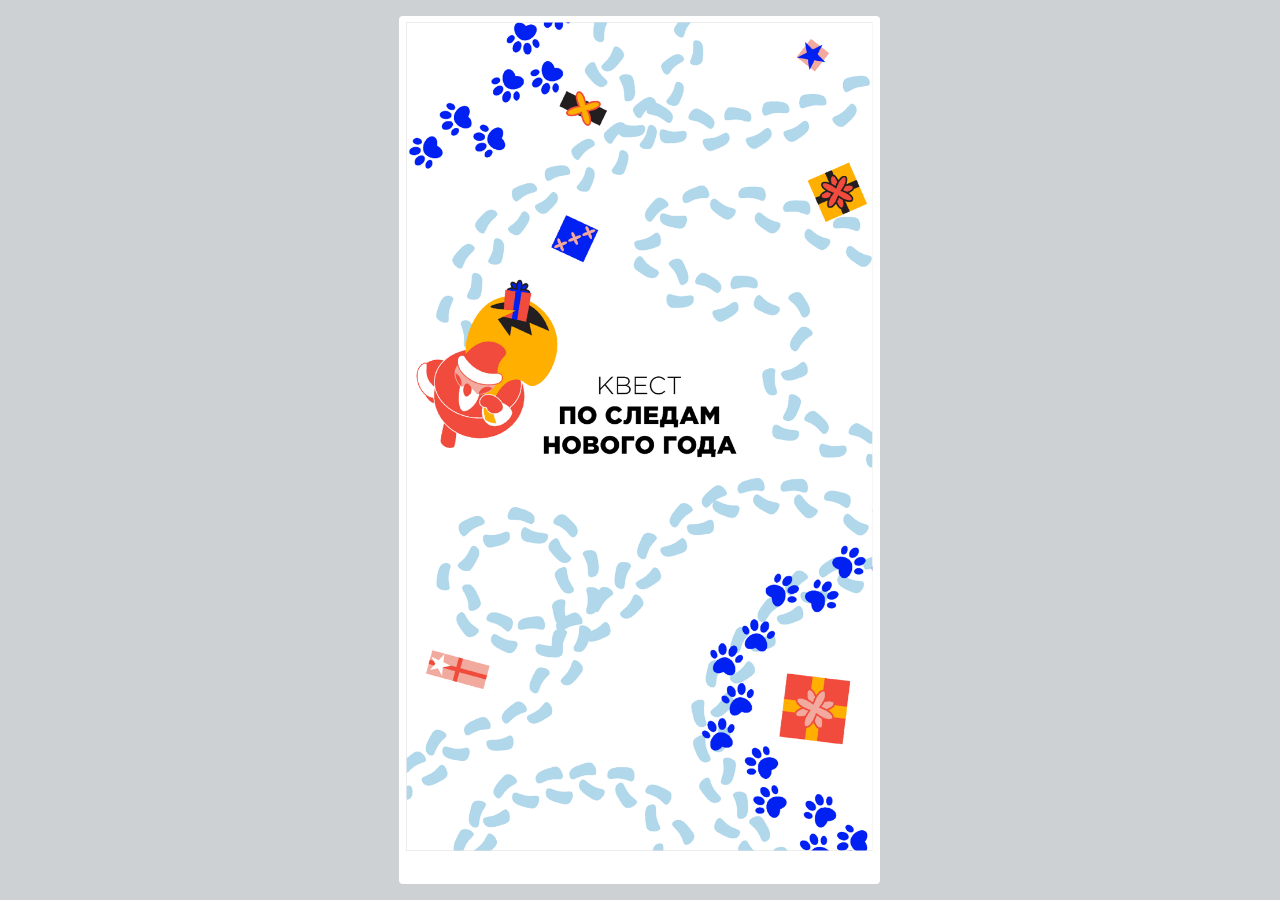
<file: index.html>
<!DOCTYPE html>
<!-- Created with iSpring --><!-- 831 1458 --><!--version 10.2.2.6006 --><!--type html --><!--mainFolder ./ -->
<html style=background-color:#ced1d3;>
<head>
    <meta http-equiv="Content-Type" content="text/html;charset=utf-8"/><meta name="viewport" content="width=device-width,initial-scale=1,minimum-scale=1,maximum-scale=1,user-scalable=no"/><meta name="format-detection" content="telephone=no"/><meta name="apple-mobile-web-app-capable" content="yes"/><meta name="apple-mobile-web-app-status-bar-style" content="black"/><meta http-equiv="X-UA-Compatible" content="IE=edge"/><meta name="msapplication-tap-highlight" content="no"/><title>QUIZ 2021 сборка</title><link rel="apple-touch-icon-precomposed" href="data/apple-touch-icon.png"/><link rel="shortcut icon" type="image/ico" href="data/favicon.ico"/><style>body {background-color:#ced1d3;}#spr0_1df358d {display:none;}</style>
    
    
    <style>
		#playerView {
			position:absolute;
			-webkit-tap-highlight-color:rgba(0,0,0,0);
			-webkit-user-select:none;
			-moz-user-select:none;
			-webkit-touch-callout:none;
			-webkit-user-drag:none;
		}
		#playerView * {
			position:absolute;
		}
		#preloader {
			width: 50px;
			height: 50px;
			position: absolute;
			top: 0;
			left: 0;
			bottom: 0;
			right: 0;
			margin: auto;
			border-radius: 10px;
			background-color: rgba(0, 0, 0, 0.5);
		}

		#preloader::after {
			content: '';
			position: absolute;
			background: url([data-uri]);
			background-size: cover;
			top: 0;
			left: 0;
			bottom: 0;
			right: 0;
			animation: preloader_spin 1s infinite linear;
			-webkit-animation: preloader_spin 1s infinite linear;
		}

		@keyframes preloader_spin { 0% {transform: rotate(0deg);} 100% {transform: rotate(360deg);} }
		@-webkit-keyframes preloader_spin { 0% {-webkit-transform: rotate(0deg);} 100% {-webkit-transform: rotate(360deg);}}
    </style>
</head>
<body>
	<div id="preloader"></div>
	<script src="data/browsersupport.js?BE50FEE0"></script>
	<script src="data/player.js?BE50FEE0"></script>
    <div id="content"></div>
    <div id="spr0_1df358d"></div>
    <script>
		(function(startup){
			function start(savedPresentationState)
			{
				var presInfo = "eNrlGmtv29b1rxAcAmyA5ZEU9fI+DHzJJiKLqkgnzbJAkG3Z0WJLiiQ7TQ0DddyuKZI1QdAiXdu0azbsS/dBca3E8St/gfoL+yU751ySIiX6kTZpMTSGJfLec8/7eZ0Nvs5P8RtCUsinU0Y2oetKNiGns6lETlfzCUlN57WcZuSyirLJT/BdAH5nzvwTJwmSyA223Gfu8eADd9/twebCqbu3+KmskJngr/NTopyUARygF5rtmt1qV0Q5LWXFnABwrXV+ShLE9AS/hqzVO521erfWXquIwqQ0KVXSgpD+Q1qeFhG4xk9t8A38uIEf8Nptr9Um+Co/dZU2+FYLwDr0CiBJieguVVc6NVqmp81rmxMMutGJQMunQ7ei0MkzcHfD0OIZ0K3ToVHMIfBSlJE0ATNNjGNeiQKnTgdeDwNnT+e5E8fGydC1GD5Ohl6KQOfOgJ6PQGdOh15fi0CfIeX6YhhaFk6H7kb4zgjx2gZwfjXiwRhLHX4T1lu4XvXXV0a9YIJvo7vwm+T1G/ySj3XTp4uogAkTAz2ramlZV5SEouUzCdkwMomcocCHnMwbgp6UZcnYZBzzi9Vu9c+/76zUF2vi5F/Qtgujqwtk8sWAJ+BOmBgyWyP6IIAwKQgibciTGTmXkVOilJVTGSkj1RKiuHltAvMQiXn1mqcKxvyid1hg/2TvNAtxprg6PQHPhKJzvdqqdbwlm+G7xL5ue1832PcS+7rVDIh6OWPherWxXCtUbzfXMApbwUb3dgudFjIUX2zaoIH5aptn5ouq2chKWlLXpISYy+cSspzLJxRByyTUjJjLCHI2KeflGDVLsWqWTlaz9/6r0fMEPx9kfNR3g/cDxHvbREt08OUmILip4lY9FCiewogIT6xtDM/fQmxLoTeMoZvd4BTUEt8wN9fq77dWqrdrbWaysPFzsipIkqgmjKyaTsiaCuElqqmEnJWTSl6XckZKiBofsXkhNmrk1zHt/4FuMklZ0+V0PiEKOQMCQ0smVElLJ0TV0PKyIOmamBrXjfSr0I2u6YqkS0ZCzIjJhKxoRiKri5BD0umckBSVtCrkx3WT/FXoxkiKmpqStEQuLWPdyoLf5NJSQlYlUU/rGUOVkuO6kX8G3XgJjiWuUr7BExXeatUanF2lhnIN9j2ulhpdYfJWc2mJh3MKNHaTQjqblTPpVFqCDkhHnqSclEtnMylibARgMQqwDK9+pwG0588kLr5h4qQgakaHXNTP5EJ641zUx7iYP5uN5NtSRhw/nTHjcHZttT7fXFkcY0z+GazUGVfQyQyl3r6mADfNcAv4UYr0wiv+wyo2xdgSOfXV2kq94TUJTLIhGEo4f9tGQDR6c5hsQlkr6MHZw3oAdMtfei9Yej9MY4OfX+t2m43JhWajW2t0JxvN9moVFfmbPP0DkiMQzfVaO25/[base64]/wvsrzepivbGMm3oOf8KbyAAiiBiD3Hhyvtle9Mwg4A9WvSj/[base64]/[base64]/cFJhJUIViLKfQQSHwyuD/4lCPM8JoAQhguWxjgXN1utbESEDE/eymlkpcjhhxDiAP6nh+VmjUL4XelUrCmIduZ0wjyFTMd2tZ9BbmOyLNgBFK/ldLp98RU+ncxCGxwksLZKDjCkRICFEWnbBVYHqgUjXcdFnMPAc3n7udxQNacUzCLXpr5CiD/DvDfx0GCd11icj90H8PvZx7QXLkMTuc5jGlTzKMsBSOI+QNKQmTTXfLp58ymuIx56dh9BsnqmNLNIbk6woJB0FiUHeDzfqg4kA8zbRxBYvbcV7dmFfADiAKnbGroX5THIM3cwb9jcGSuVwwdUDoYo8MW+gAH7AGMl/SpDnCDv1EkHbL4OSQJ+pM+5cvFgqXo5Ciz4J/KtDEqekic3kmE0El3/EjgBttUJMh/cRmeIdU9A/a3KBn0YAG3+gzdHuXV5364+J7MlaB9YSJgDh3c5eqW7fNdVi5DyQIXtwo2pCjdX0HmH1Pxw8i4i7TRAECE4nPHc8B+LJqyYhtl5rw9Vubc/RMBK56jf4OpiEETLbDaVjz+GXN6pgC/DiPyNRDBv1EBo3HQJaPIEuEBWY0xFMB66VKx7ctWWWeJCGRGT2TafkXYj7F0+nn/3OZkJMyiZkGIaE6EzBMAJeXCASyCYUL+OWBNITf2ggukAkerOF5cP4mLnBdjRoOdIyYybO2TNXb8BmRwf8LnnRItB0bos9ITqUvkPLuAdJvq9stQKHqeVFDmitpMRXVCGfIxhdv20KgRUIjUkWj5LtAoU340GqA4xrj5XsTNPWY8nNAlvgvpiOnqc/fp+KZ1kVzP/XJ864phe8mT7YW6RUhyfo5hGe7R4B6HvFP/csePR+YiPSYQhV40icEhyihgccxkVJ7oA/T8AITeH2xPxtG2DSiwRcdUCpGiPOThKJpCxzg4H1HI9zC2YSDhn4QrecUsUHGN+CBJfjSU+C5ws8eRu4HVvcQ57On73AWvThR1413sGrzTJyhvLPtDZIJDfYqNFjnIUPh4riPFaJR5PzszX/fiqOd7O6U4FpzhwnN0vqg7rwpOZhuzxVvkGeOS0NwN+YsX7z+a+aDxP8NbmHEhl5C3jHASk8J2h2PDL+pTkcHmR/nVj3Cl15H+dI5f36Ve14veFPfeHGNAQ4dZzkisVusro7szeFI1LZYG94HovWGVGYKZxbzF5BwZe0YBi1YA+wQdhJXOD+n/wBwOm8HjuAmqP4rMngEVe8x9ixqj+HpGWhwDprEoMgadMqUNj102VNt0vNrZw+BlEJRDfkrP4CeAN9UdhFrySJF1TKdgsBJMEyoNBR8HHexJ9y+Abm7W8BXBCmNMqkEpWeuBuHZoHGQm8NppdM9zjgA0PnqqQBPSRH7ItOT2/ng2X76k30bGoBATIzQHnzKcQQD/pB4wFIRvyqa2oZShjdOUomZ4HfwdbyzqRSAgrFAxBccetobfkQlwjvXH+5de1j7yUwOaKYKHjaG6kVcAV6ABjC0cSvYjsGME/wEN4GP3nzCS/Md9CjPhU/d7Ds5+434BvHzpPpyKOY4tKqRNY4jmKvW0h1RU9t29ayccQt5CZ56CMPvx9dTHMKeSg9gVK5/33BeD31O1o6gjjNAE/jU2tcD8F0Mob5wPK3pkqHdM8NCREfkRu4TdojkZb7H6FDDkD4cxE0/QaZBnnDw09zkK6hdUV+7iPsdQ9/yZHGcyX0hUgGdkxXEUbWYWgshmxsM428Y7msG9cWjfJTRrrgwDZRBq7IYmmFU5bG7pnqc3jgOvkSCj0syIZ78AWegCFwLgkEmGGWVkAB48GMdEhvLHn8BVxuFCNy/fUCeEQXsQvewKw5+7oKEMjlmqKLpOl0nsVvuASsiRnw29UXaXEmKIMi4ehO+cMA+M3DpFyWgzShHS+dukVDaM4DIKr1lCFxQ/kIVeYHX87wf/ZvDsktHLlJB92Hvo4o5qezBZ4iF2bw2DOmZvMCArVcPbgfBF5Ru9H4gnHL0ziLB+6q1BPLbhsOpfkQ0v+d/65diZLFFCGqr3F05Fm5v/A0WcL5o=";
				PresentationPlayer.start(presInfo, "content", "playerView", onPlayerInit, savedPresentationState);
				function onPlayerInit(player)
				{
					(function(player){
	(function(player)
{
	function findConnector(win)
	{
		var retries = 0;
		while (!win.ispringPresentationConnector && win.parent && win.parent != win)
		{
			++retries;
			if (retries > 7)
			{
				return null;
			}

			win = win.parent;
		}
		return win.ispringPresentationConnector;
	}

	function getConnector()
	{
		var api = findConnector(window);
		if (!api && window.opener && (typeof(window.opener) != "undefined"))
		{
			api = findConnector(window.opener);
		}
		return api;
	}

	try
	{
		var connector = getConnector();
		if (connector)
		{
			connector.register(player);
		}
	}
	catch (e) {}
})(player);

})(player);

					var preloader = document.getElementById("preloader");
					preloader.parentNode.removeChild(preloader);
				}
			}

			if (startup)
				startup(start);
			else
				start();
		})();
    </script>
</body>
</html>
</file>
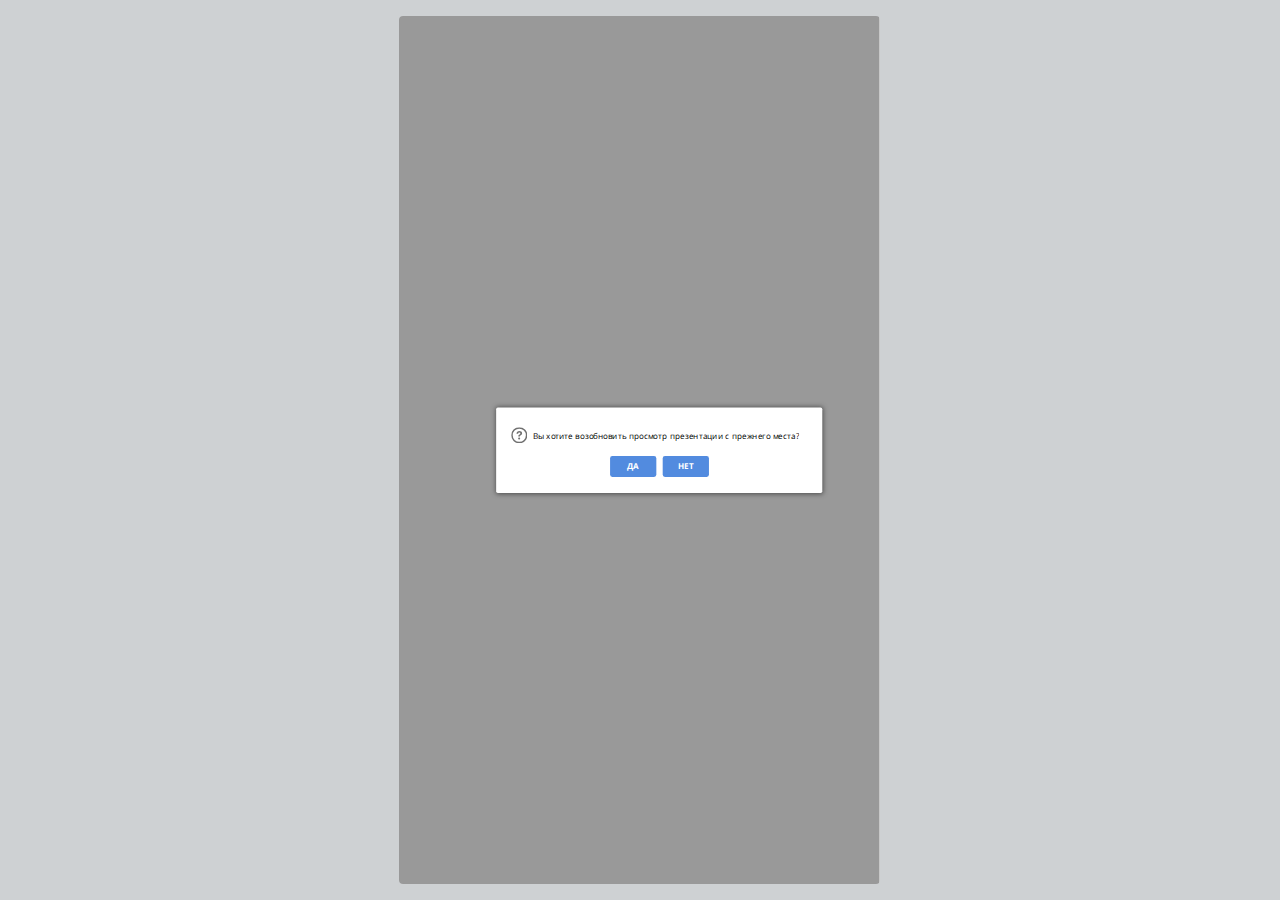
<file: quiz.html>
<!DOCTYPE html>
<!-- Created with iSpring --><!-- 831 1458 --><!--version 10.2.2.6006 --><!--type html --><!--mainFolder ./ -->
<html style=background-color:#ced1d3;>
<head>
    <meta http-equiv="Content-Type" content="text/html;charset=utf-8"/><meta name="viewport" content="width=device-width,initial-scale=1,minimum-scale=1,maximum-scale=1,user-scalable=no"/><meta name="format-detection" content="telephone=no"/><meta name="apple-mobile-web-app-capable" content="yes"/><meta name="apple-mobile-web-app-status-bar-style" content="black"/><meta http-equiv="X-UA-Compatible" content="IE=edge"/><meta name="msapplication-tap-highlight" content="no"/><title>QUIZ 2021 сборка</title><link rel="apple-touch-icon-precomposed" href="data/apple-touch-icon.png"/><link rel="shortcut icon" type="image/ico" href="data/favicon.ico"/><style>body {background-color:#ced1d3;}#spr0_1df358d {display:none;}</style>
    
    
    <style>
		#playerView {
			position:absolute;
			-webkit-tap-highlight-color:rgba(0,0,0,0);
			-webkit-user-select:none;
			-moz-user-select:none;
			-webkit-touch-callout:none;
			-webkit-user-drag:none;
		}
		#playerView * {
			position:absolute;
		}
		#preloader {
			width: 50px;
			height: 50px;
			position: absolute;
			top: 0;
			left: 0;
			bottom: 0;
			right: 0;
			margin: auto;
			border-radius: 10px;
			background-color: rgba(0, 0, 0, 0.5);
		}

		#preloader::after {
			content: '';
			position: absolute;
			background: url([data-uri]);
			background-size: cover;
			top: 0;
			left: 0;
			bottom: 0;
			right: 0;
			animation: preloader_spin 1s infinite linear;
			-webkit-animation: preloader_spin 1s infinite linear;
		}

		@keyframes preloader_spin { 0% {transform: rotate(0deg);} 100% {transform: rotate(360deg);} }
		@-webkit-keyframes preloader_spin { 0% {-webkit-transform: rotate(0deg);} 100% {-webkit-transform: rotate(360deg);}}
    </style>
</head>
<body>
	<div id="preloader"></div>
	<script src="data/browsersupport.js?BE50FEE0"></script>
	<script src="data/player.js?BE50FEE0"></script>
    <div id="content"></div>
    <div id="spr0_1df358d"></div>
    <script>
		(function(startup){
			function start(savedPresentationState)
			{
				var presInfo = "eNrlGmtv29b1rxAcAmyA5ZEU9fI+DHzJJiKLqkgnzbJAkG3Z0WJLiiQ7TQ0DddyuKZI1QdAiXdu0azbsS/dBca3E8St/gfoL+yU751ySIiX6kTZpMTSGJfLec8/7eZ0Nvs5P8RtCUsinU0Y2oetKNiGns6lETlfzCUlN57WcZuSyirLJT/BdAH5nzvwTJwmSyA223Gfu8eADd9/twebCqbu3+KmskJngr/NTopyUARygF5rtmt1qV0Q5LWXFnABwrXV+ShLE9AS/hqzVO521erfWXquIwqQ0KVXSgpD+Q1qeFhG4xk9t8A38uIEf8Nptr9Um+Co/dZU2+FYLwDr0CiBJieguVVc6NVqmp81rmxMMutGJQMunQ7ei0MkzcHfD0OIZ0K3ToVHMIfBSlJE0ATNNjGNeiQKnTgdeDwNnT+e5E8fGydC1GD5Ohl6KQOfOgJ6PQGdOh15fi0CfIeX6YhhaFk6H7kb4zgjx2gZwfjXiwRhLHX4T1lu4XvXXV0a9YIJvo7vwm+T1G/ySj3XTp4uogAkTAz2ramlZV5SEouUzCdkwMomcocCHnMwbgp6UZcnYZBzzi9Vu9c+/76zUF2vi5F/Qtgujqwtk8sWAJ+BOmBgyWyP6IIAwKQgibciTGTmXkVOilJVTGSkj1RKiuHltAvMQiXn1mqcKxvyid1hg/2TvNAtxprg6PQHPhKJzvdqqdbwlm+G7xL5ue1832PcS+7rVDIh6OWPherWxXCtUbzfXMApbwUb3dgudFjIUX2zaoIH5aptn5ouq2chKWlLXpISYy+cSspzLJxRByyTUjJjLCHI2KeflGDVLsWqWTlaz9/6r0fMEPx9kfNR3g/cDxHvbREt08OUmILip4lY9FCiewogIT6xtDM/fQmxLoTeMoZvd4BTUEt8wN9fq77dWqrdrbWaysPFzsipIkqgmjKyaTsiaCuElqqmEnJWTSl6XckZKiBofsXkhNmrk1zHt/4FuMklZ0+V0PiEKOQMCQ0smVElLJ0TV0PKyIOmamBrXjfSr0I2u6YqkS0ZCzIjJhKxoRiKri5BD0umckBSVtCrkx3WT/FXoxkiKmpqStEQuLWPdyoLf5NJSQlYlUU/rGUOVkuO6kX8G3XgJjiWuUr7BExXeatUanF2lhnIN9j2ulhpdYfJWc2mJh3MKNHaTQjqblTPpVFqCDkhHnqSclEtnMylibARgMQqwDK9+pwG0588kLr5h4qQgakaHXNTP5EJ641zUx7iYP5uN5NtSRhw/nTHjcHZttT7fXFkcY0z+GazUGVfQyQyl3r6mADfNcAv4UYr0wiv+wyo2xdgSOfXV2kq94TUJTLIhGEo4f9tGQDR6c5hsQlkr6MHZw3oAdMtfei9Yej9MY4OfX+t2m43JhWajW2t0JxvN9moVFfmbPP0DkiMQzfVaO25/[base64]/wvsrzepivbGMm3oOf8KbyAAiiBiD3Hhyvtle9Mwg4A9WvSj/[base64]/[base64]/cFJhJUIViLKfQQSHwyuD/4lCPM8JoAQhguWxjgXN1utbESEDE/eymlkpcjhhxDiAP6nh+VmjUL4XelUrCmIduZ0wjyFTMd2tZ9BbmOyLNgBFK/ldLp98RU+ncxCGxwksLZKDjCkRICFEWnbBVYHqgUjXcdFnMPAc3n7udxQNacUzCLXpr5CiD/DvDfx0GCd11icj90H8PvZx7QXLkMTuc5jGlTzKMsBSOI+QNKQmTTXfLp58ymuIx56dh9BsnqmNLNIbk6woJB0FiUHeDzfqg4kA8zbRxBYvbcV7dmFfADiAKnbGroX5THIM3cwb9jcGSuVwwdUDoYo8MW+gAH7AGMl/SpDnCDv1EkHbL4OSQJ+pM+5cvFgqXo5Ciz4J/KtDEqekic3kmE0El3/EjgBttUJMh/cRmeIdU9A/a3KBn0YAG3+gzdHuXV5364+J7MlaB9YSJgDh3c5eqW7fNdVi5DyQIXtwo2pCjdX0HmH1Pxw8i4i7TRAECE4nPHc8B+LJqyYhtl5rw9Vubc/RMBK56jf4OpiEETLbDaVjz+GXN6pgC/DiPyNRDBv1EBo3HQJaPIEuEBWY0xFMB66VKx7ctWWWeJCGRGT2TafkXYj7F0+nn/3OZkJMyiZkGIaE6EzBMAJeXCASyCYUL+OWBNITf2ggukAkerOF5cP4mLnBdjRoOdIyYybO2TNXb8BmRwf8LnnRItB0bos9ITqUvkPLuAdJvq9stQKHqeVFDmitpMRXVCGfIxhdv20KgRUIjUkWj5LtAoU340GqA4xrj5XsTNPWY8nNAlvgvpiOnqc/fp+KZ1kVzP/XJ864phe8mT7YW6RUhyfo5hGe7R4B6HvFP/csePR+YiPSYQhV40icEhyihgccxkVJ7oA/T8AITeH2xPxtG2DSiwRcdUCpGiPOThKJpCxzg4H1HI9zC2YSDhn4QrecUsUHGN+CBJfjSU+C5ws8eRu4HVvcQ57On73AWvThR1413sGrzTJyhvLPtDZIJDfYqNFjnIUPh4riPFaJR5PzszX/fiqOd7O6U4FpzhwnN0vqg7rwpOZhuzxVvkGeOS0NwN+YsX7z+a+aDxP8NbmHEhl5C3jHASk8J2h2PDL+pTkcHmR/nVj3Cl15H+dI5f36Ve14veFPfeHGNAQ4dZzkisVusro7szeFI1LZYG94HovWGVGYKZxbzF5BwZe0YBi1YA+wQdhJXOD+n/wBwOm8HjuAmqP4rMngEVe8x9ixqj+HpGWhwDprEoMgadMqUNj102VNt0vNrZw+BlEJRDfkrP4CeAN9UdhFrySJF1TKdgsBJMEyoNBR8HHexJ9y+Abm7W8BXBCmNMqkEpWeuBuHZoHGQm8NppdM9zjgA0PnqqQBPSRH7ItOT2/ng2X76k30bGoBATIzQHnzKcQQD/pB4wFIRvyqa2oZShjdOUomZ4HfwdbyzqRSAgrFAxBccetobfkQlwjvXH+5de1j7yUwOaKYKHjaG6kVcAV6ABjC0cSvYjsGME/wEN4GP3nzCS/Md9CjPhU/d7Ds5+434BvHzpPpyKOY4tKqRNY4jmKvW0h1RU9t29ayccQt5CZ56CMPvx9dTHMKeSg9gVK5/33BeD31O1o6gjjNAE/jU2tcD8F0Mob5wPK3pkqHdM8NCREfkRu4TdojkZb7H6FDDkD4cxE0/QaZBnnDw09zkK6hdUV+7iPsdQ9/yZHGcyX0hUgGdkxXEUbWYWgshmxsM428Y7msG9cWjfJTRrrgwDZRBq7IYmmFU5bG7pnqc3jgOvkSCj0syIZ78AWegCFwLgkEmGGWVkAB48GMdEhvLHn8BVxuFCNy/fUCeEQXsQvewKw5+7oKEMjlmqKLpOl0nsVvuASsiRnw29UXaXEmKIMi4ehO+cMA+M3DpFyWgzShHS+dukVDaM4DIKr1lCFxQ/kIVeYHX87wf/ZvDsktHLlJB92Hvo4o5qezBZ4iF2bw2DOmZvMCArVcPbgfBF5Ru9H4gnHL0ziLB+6q1BPLbhsOpfkQ0v+d/65diZLFFCGqr3F05Fm5v/A0WcL5o=";
				PresentationPlayer.start(presInfo, "content", "playerView", onPlayerInit, savedPresentationState);
				function onPlayerInit(player)
				{
					(function(player){
	(function(player)
{
	function findConnector(win)
	{
		var retries = 0;
		while (!win.ispringPresentationConnector && win.parent && win.parent != win)
		{
			++retries;
			if (retries > 7)
			{
				return null;
			}

			win = win.parent;
		}
		return win.ispringPresentationConnector;
	}

	function getConnector()
	{
		var api = findConnector(window);
		if (!api && window.opener && (typeof(window.opener) != "undefined"))
		{
			api = findConnector(window.opener);
		}
		return api;
	}

	try
	{
		var connector = getConnector();
		if (connector)
		{
			connector.register(player);
		}
	}
	catch (e) {}
})(player);

})(player);

					var preloader = document.getElementById("preloader");
					preloader.parentNode.removeChild(preloader);
				}
			}

			if (startup)
				startup(start);
			else
				start();
		})();
    </script>
</body>
</html>
</file>
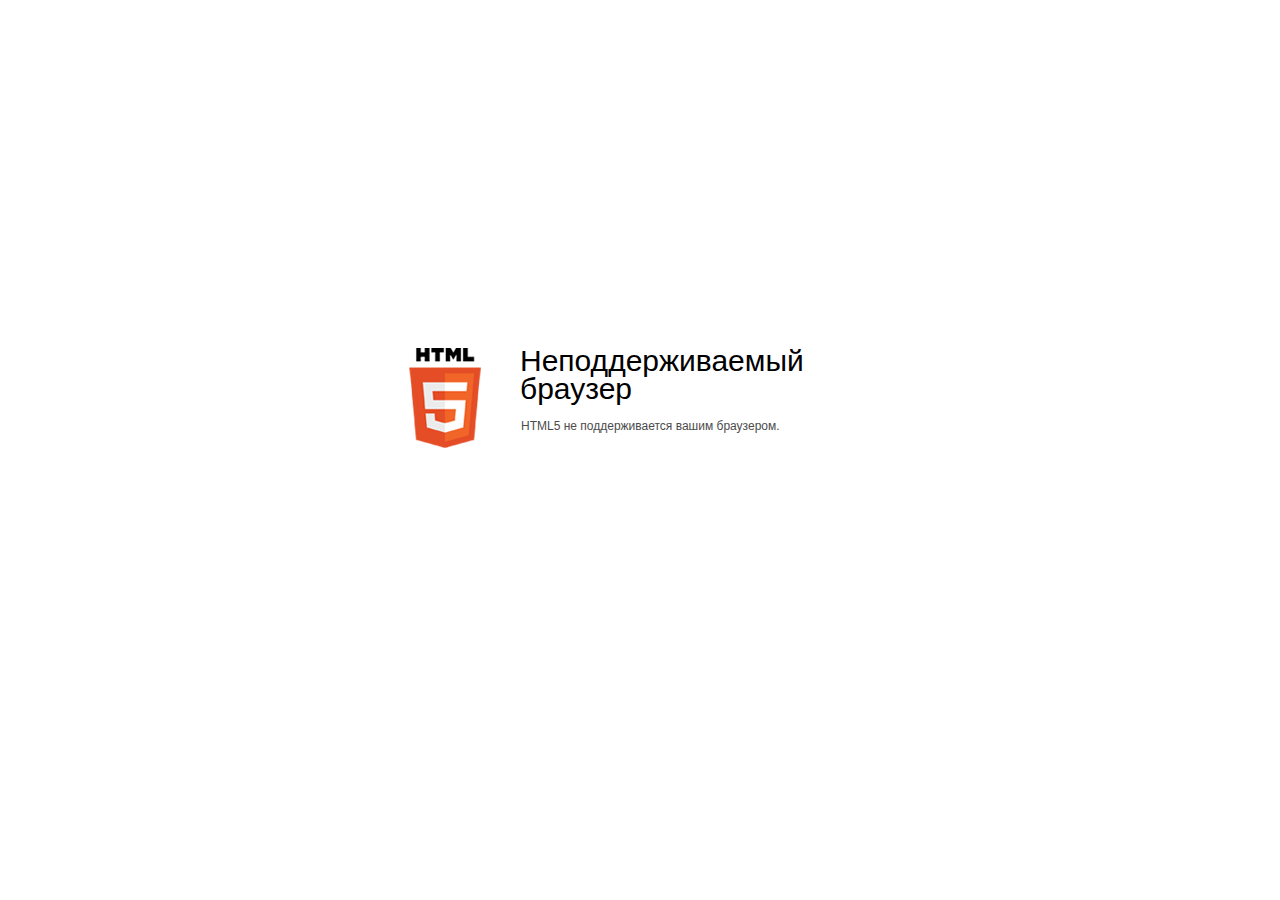
<file: data/html5-unsupported.html>
﻿<html>
<head>
    <meta http-equiv="Content-Type" content="text/html;charset=utf-8"/>
    <meta name="viewport" content="width=device-width,initial-scale=1,maximum-scale=1">
    <meta name="format-detection" content="telephone=no">
    <meta name="apple-mobile-web-app-capable" content="yes">
    <meta name="apple-mobile-web-app-status-bar-style" content="black">
    <meta http-equiv="X-UA-Compatible" content="IE=edge">
    <meta name="msapplication-tap-highlight" content="no" />
    <title>Обновите Ваш браузер</title>
    <style>
        body {
            background: #fff;
        }

        .container {
            background: url(html5.png) no-repeat;
            position: absolute;
            width: 405px;
            height: 100px;

            top: 50%;
            margin-top: -102px;
            left: 50%;
            margin-left: -231px;
        }

        .title {
            left: 111px;
            width: 290px;
            height: 20px;
            font-family: Arial;
            font-size: 30px;
            color: #000;
            position: absolute;
            line-height: 28px;
            top: -1px;
        }
        
        .message {
            font-family: Arial;
            font-size: 12px;
            color: #4b4b4b;
            line-height: 16px;
            padding-top: 15px;
            padding-left: 1px;
        }
    </style>
</head>
<body>
<div class="container" id="container">
    <div class="title">Неподдерживаемый браузер
        <div class="message">HTML5 не поддерживается вашим браузером.</div>
    </div>
</div>
</div>
</body>
</html>
</file>
